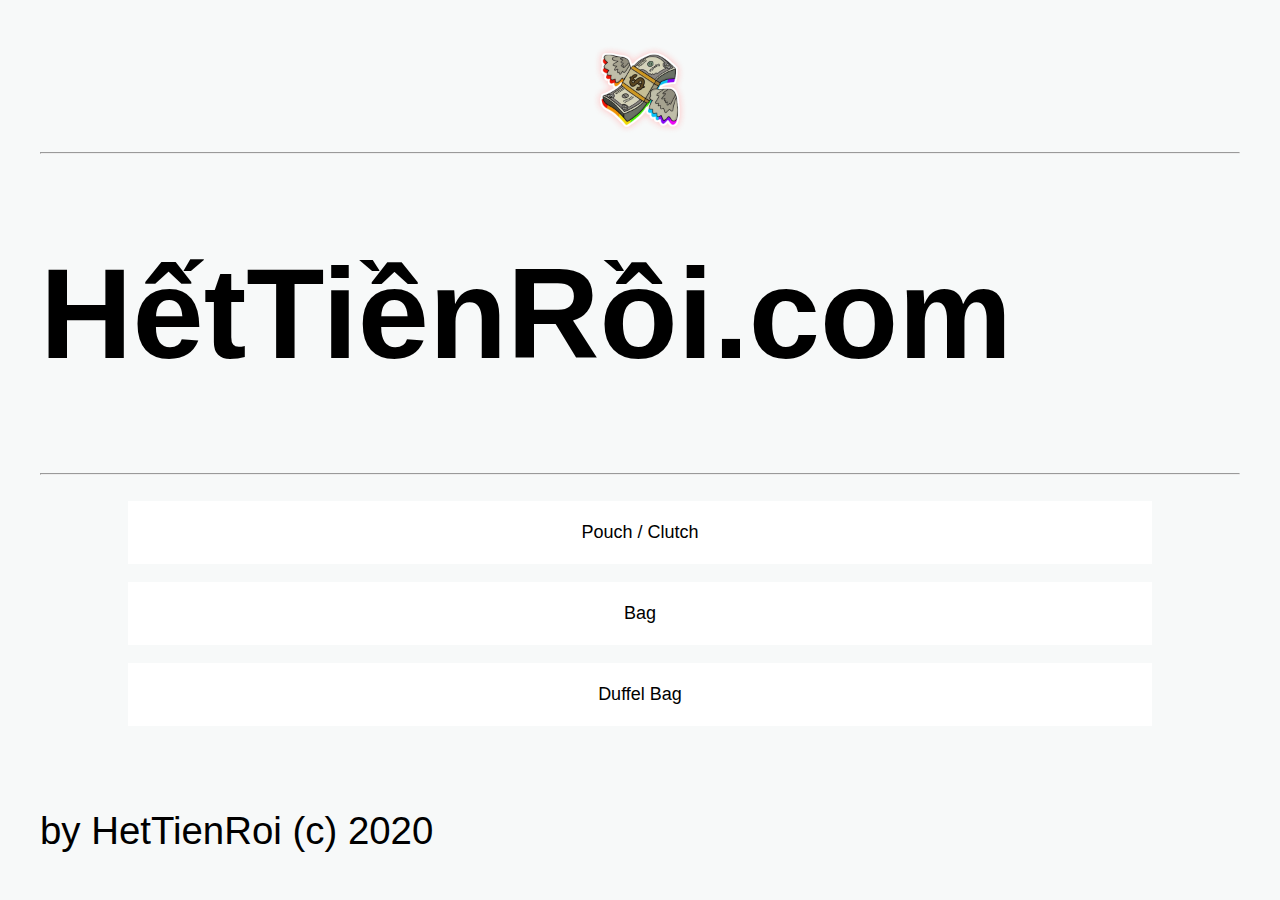
<file: index.html>
<!DOCTYPE html>
<html>
<head>
<title>Hết Tiền Rồi</title>
<meta name="viewport" content="width=device-width, initial-scale=1">
<script src="resource/js/functions.js"></script>
<link rel="stylesheet" href="resource/css/style.css">
<link rel="shortcut icon" type="image/x-icon" href="pics/logo.ico">
</head>
<body>

<!-- MAIN (Center website) -->
<div class="main">
	<center><a href="https://hettienroi.github.io/">
		<img alt="hettienroi.github.io" src="pics/logo.png"  height="100vw">
	</a></center>

	<hr>
	<h1>HếtTiềnRồi.com</h1>
	<hr>
	<br>
	<center><div>
		<button class="buttonindex" onclick="window.location.href='pouch.html';">Pouch / Clutch</button>
		<br><br>
		<button class="buttonindex" onclick="window.location.href='bag.html';">Bag</button>
		<br><br>
		<button class="buttonindex" onclick="window.location.href='duffel.html';">Duffel Bag</button>
	</div></center>
	<p style="position: absolute; bottom: 1vh; font-size: 3vw">by HetTienRoi (c) 2020</p>
<!-- END MAIN -->
</div>
</body>
</html>
</file>
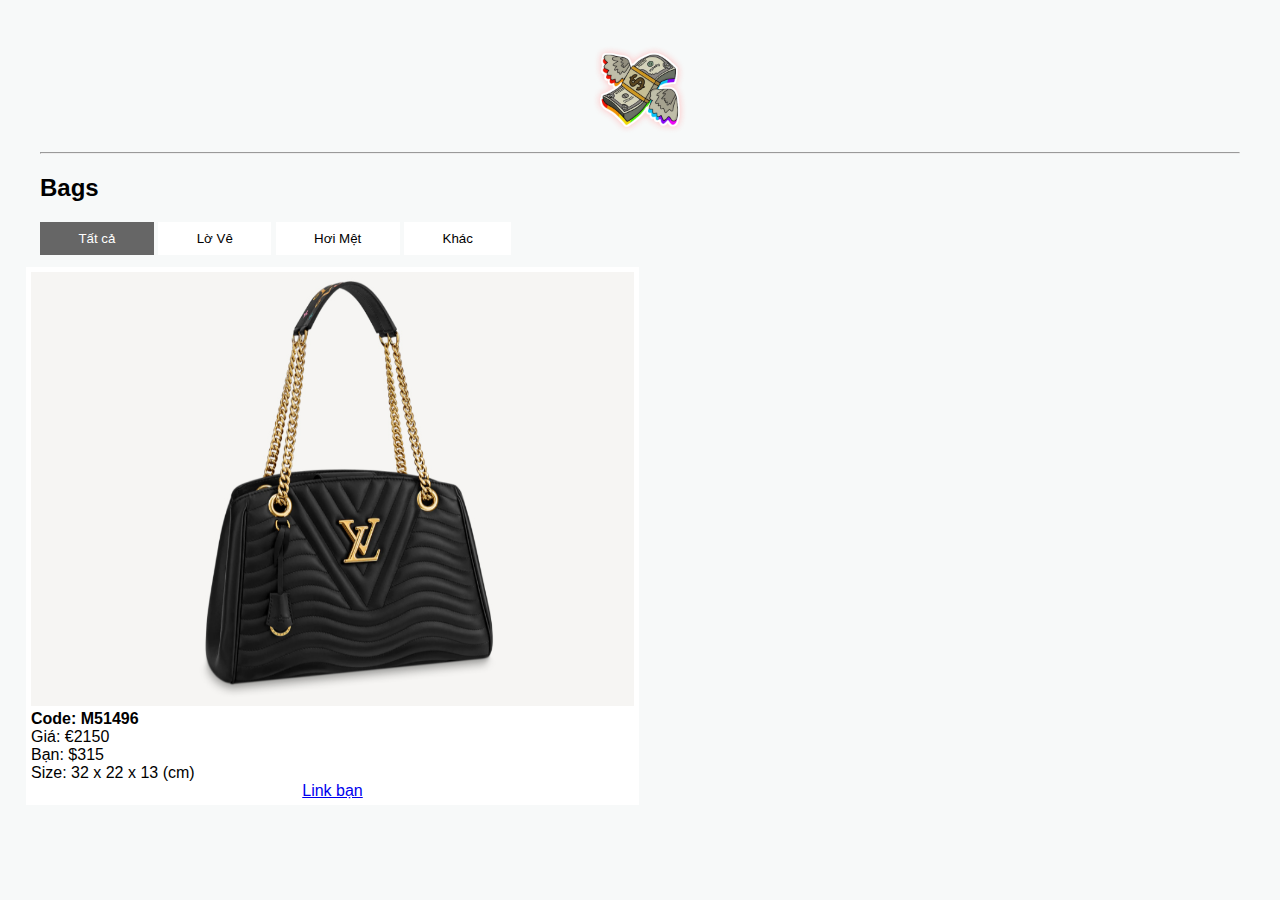
<file: bag.html>
<!DOCTYPE html>
<html>
<head>
<title>Hết Tiền Rồi | Bag</title>
<meta name="viewport" content="width=device-width, initial-scale=1">
<script src="resource/js/functions.js"></script>
<link rel="stylesheet" href="resource/css/style.css">
<link rel="shortcut icon" type="image/x-icon" href="pics/logo.ico">
</head>
<body>

<!-- MAIN (Center website) -->
<div class="main">
	<center><a href="https://hettienroi.github.io/">
		<img alt="hettienroi.github.io" src="pics/logo.png"  height="100vw">
	</a></center>

	<hr>
	<h2>Bags</h2>

	<div id="myBtnContainer">
		<button class="btn active" onclick="filterSelection('all')"> Tất cả</button>
		<button class="btn" onclick="filterSelection('lv')"> Lờ Vê</button>
		<button class="btn" onclick="filterSelection('hermes')"> Hơi Mệt</button>
		<button class="btn" onclick="filterSelection('other')"> Khác</button>
	</div>

	<!-- Portfolio Gallery Grid -->
	<!-- Default image size: 1000x720 px -->
	<div class="row">
		<div class="column lv">
			<div class="content">
				<a href="https://fr.louisvuitton.com/fra-fr/produits/sac-cabas-chaine-louis-vuitton-new-wave-new-wave-leather-nvprod1120027v" target="_blank">
					<img src="pics/M51496.jpg" alt="M51496" style="width:100%">
				</a>
				<b>Code: M51496</b>
				<br>
				Giá: €2150
				<br>
				Bạn: $315
				<br>
				Size: 32 x 22 x 13 (cm)
				<br>
				<center><a href="https://qualityproducts.x.yupoo.com/albums/16533528?uid=1" target="_blank">Link bạn</a></center>
			</div>
		</div>
	</div>
	<!-- END GRID -->
	</div>

<!-- END MAIN -->
</div>

<script>
filterSelection("all")
// Add active class to the current button (highlight it)
var btnContainer = document.getElementById("myBtnContainer");
var btns = btnContainer.getElementsByClassName("btn");
for (var i = 0; i < btns.length; i++) {
  btns[i].addEventListener("click", function(){
    var current = document.getElementsByClassName("active");
    current[0].className = current[0].className.replace(" active", "");
    this.className += " active";
  });
}
</script>

</body>
</html>
</file>
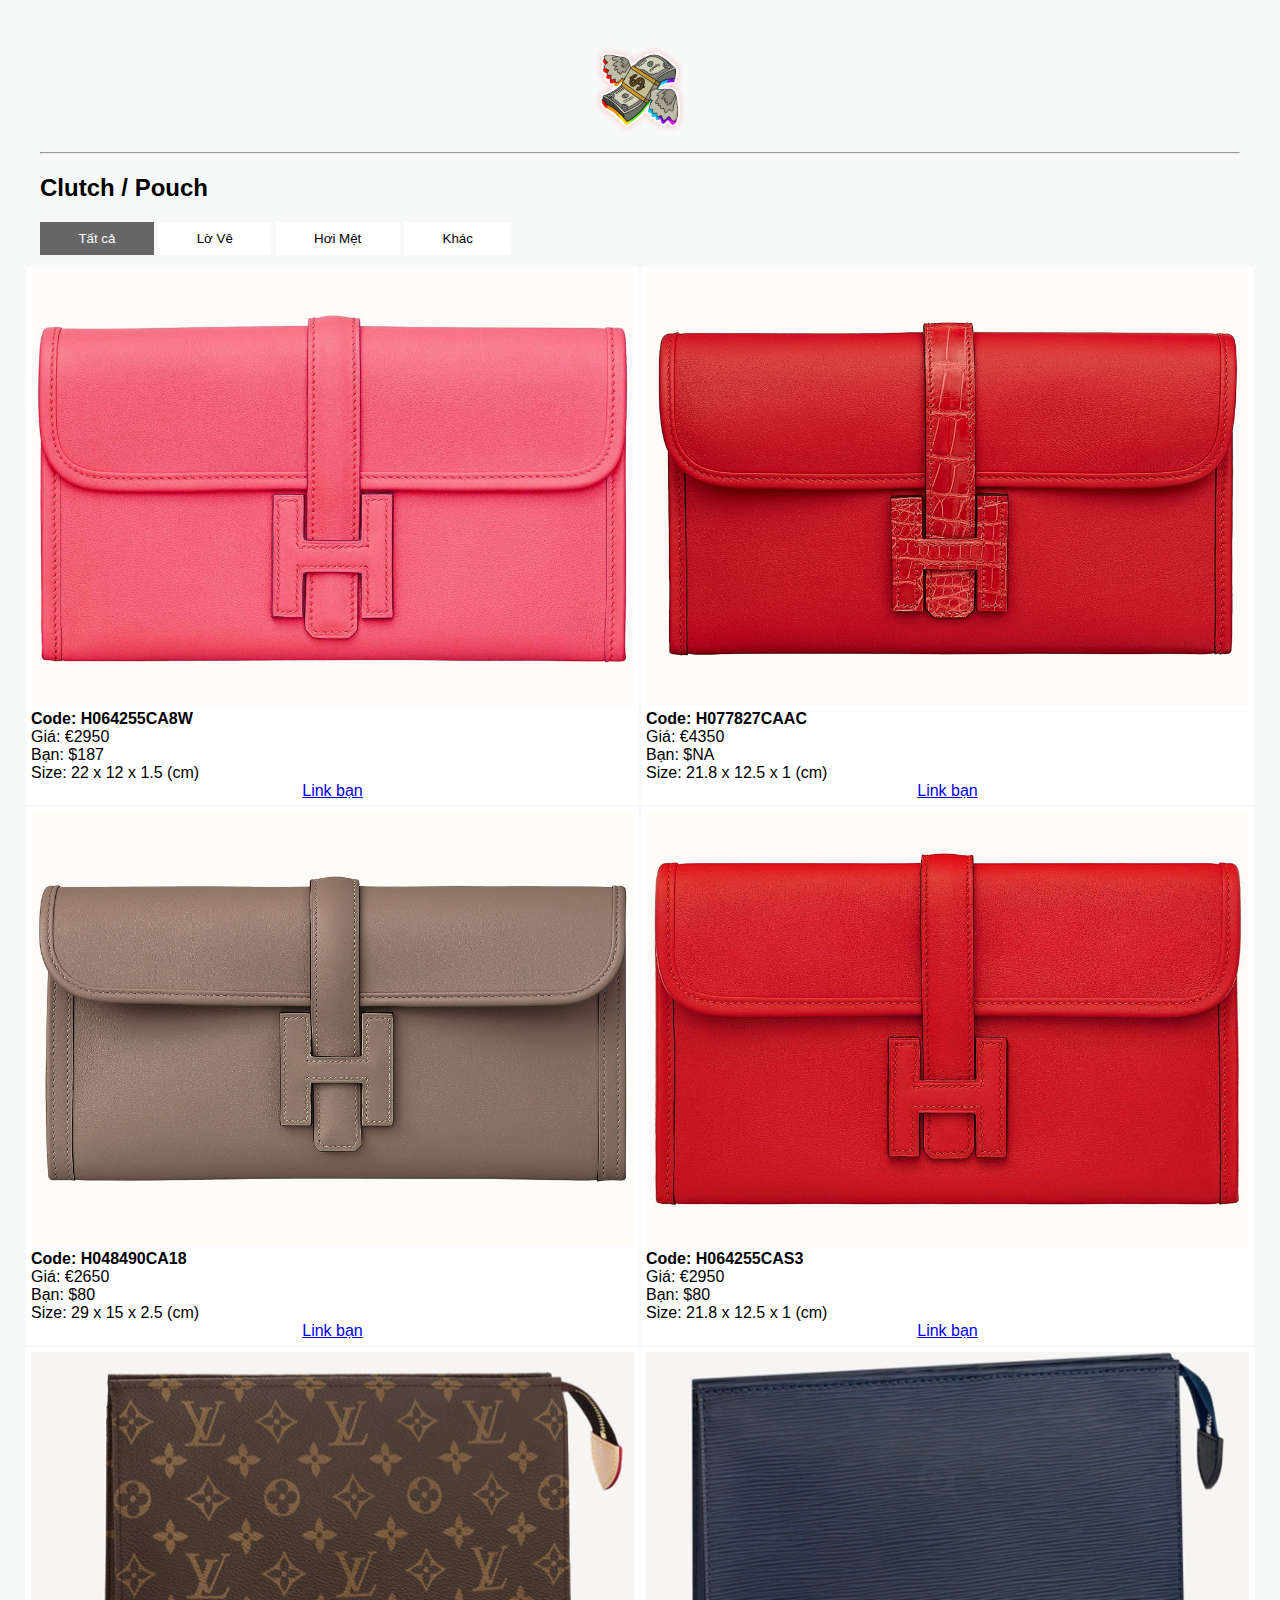
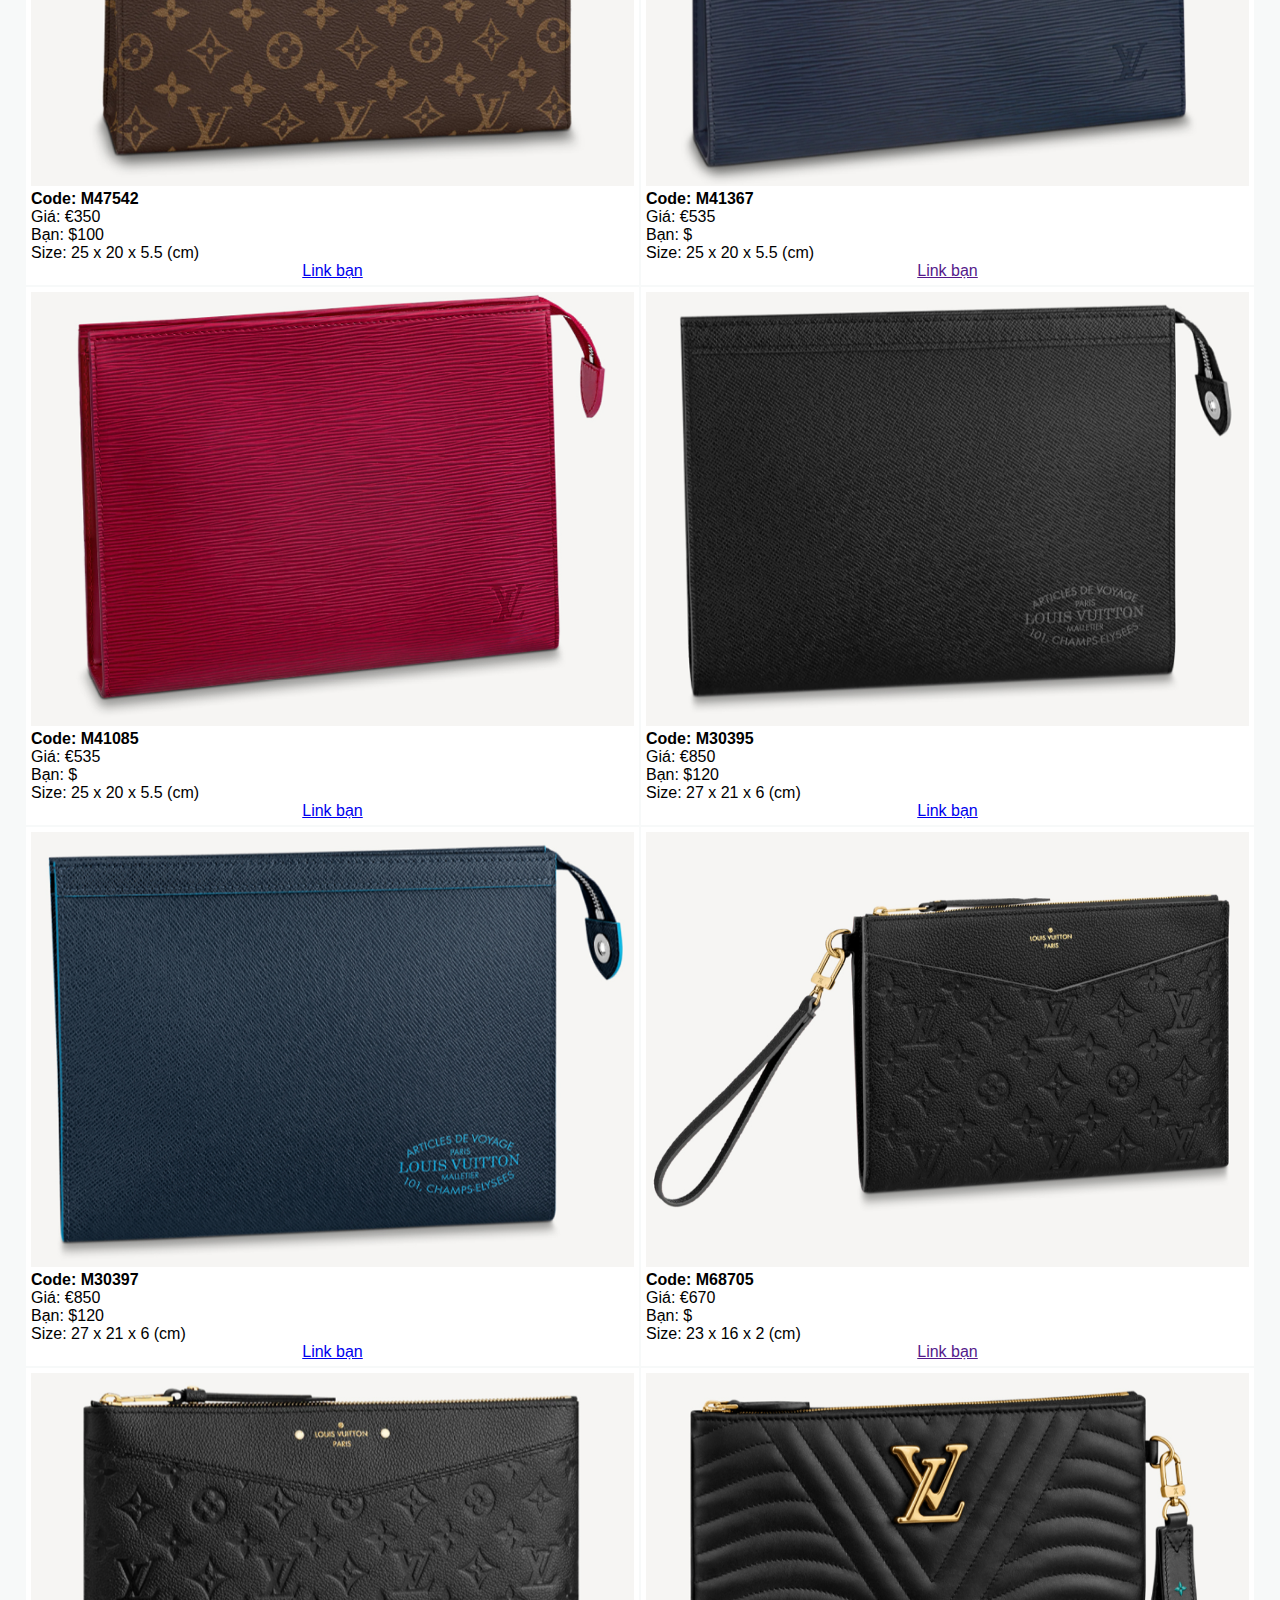
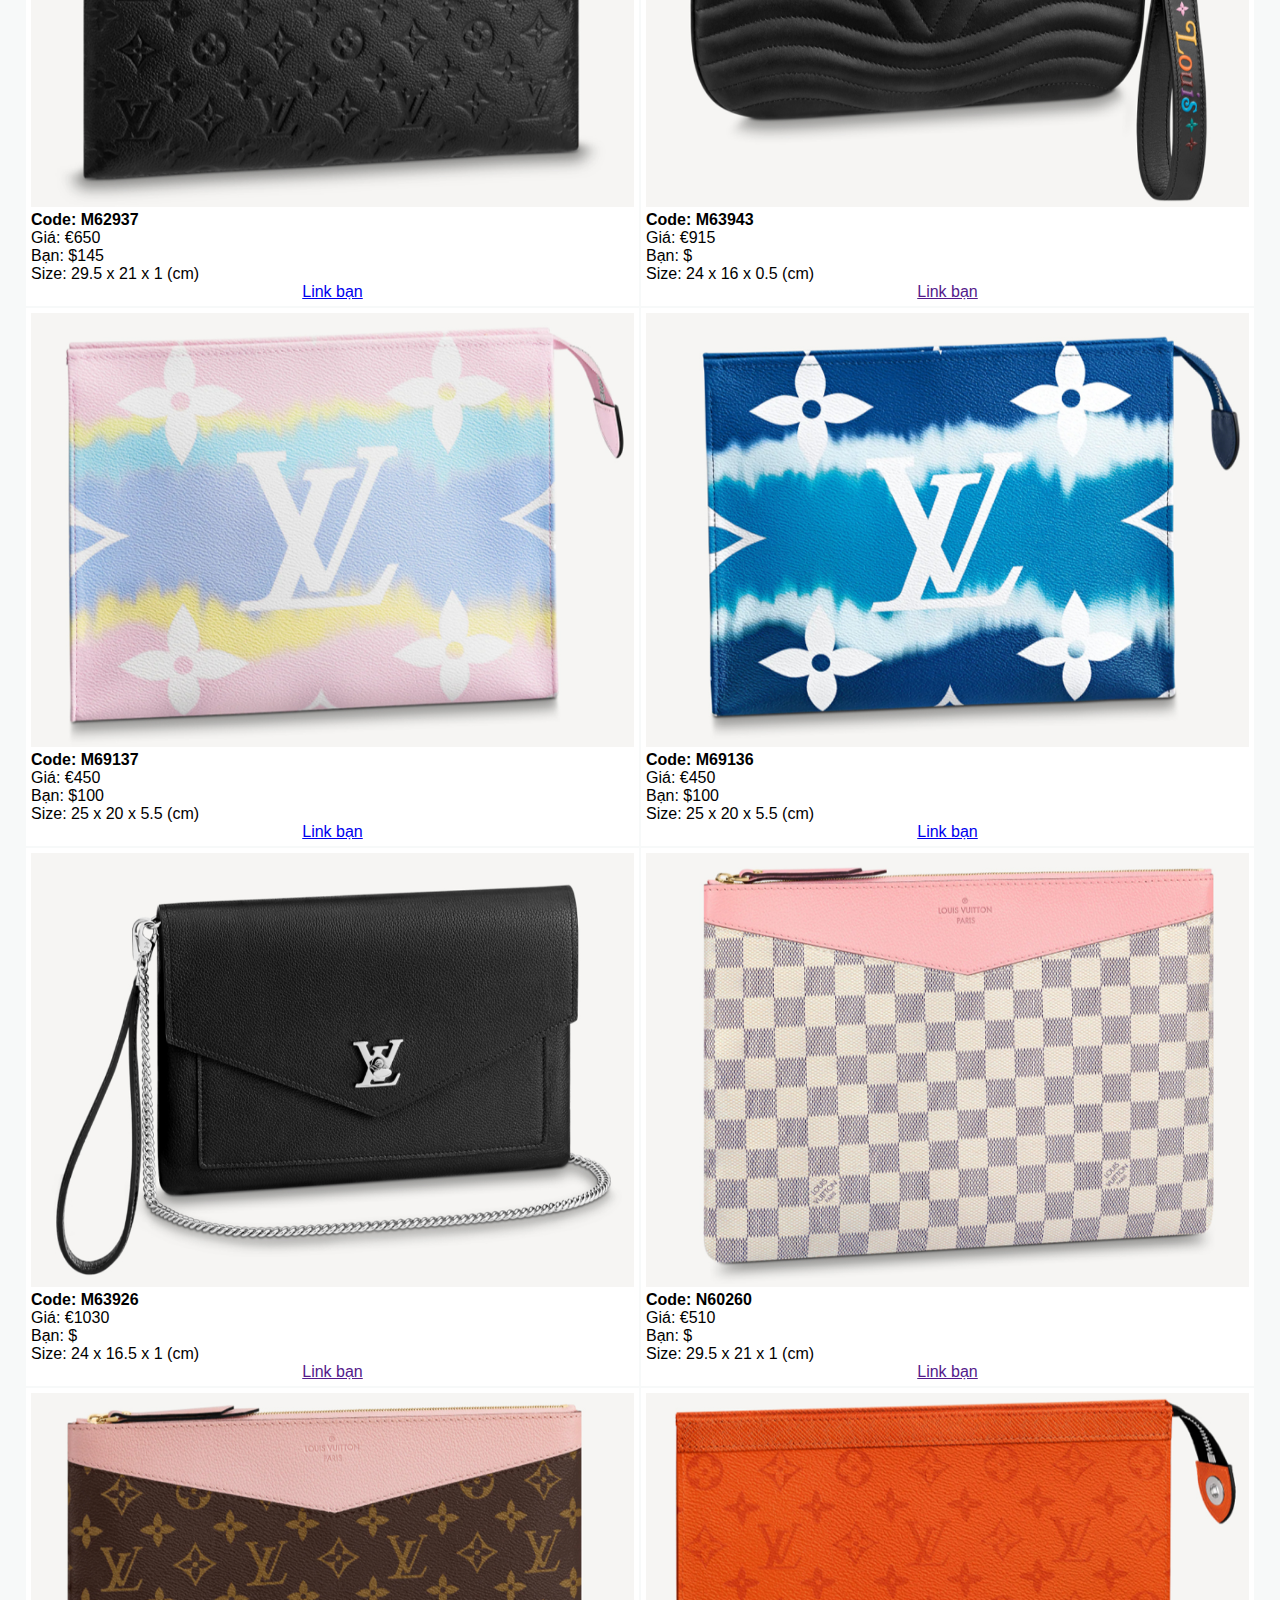
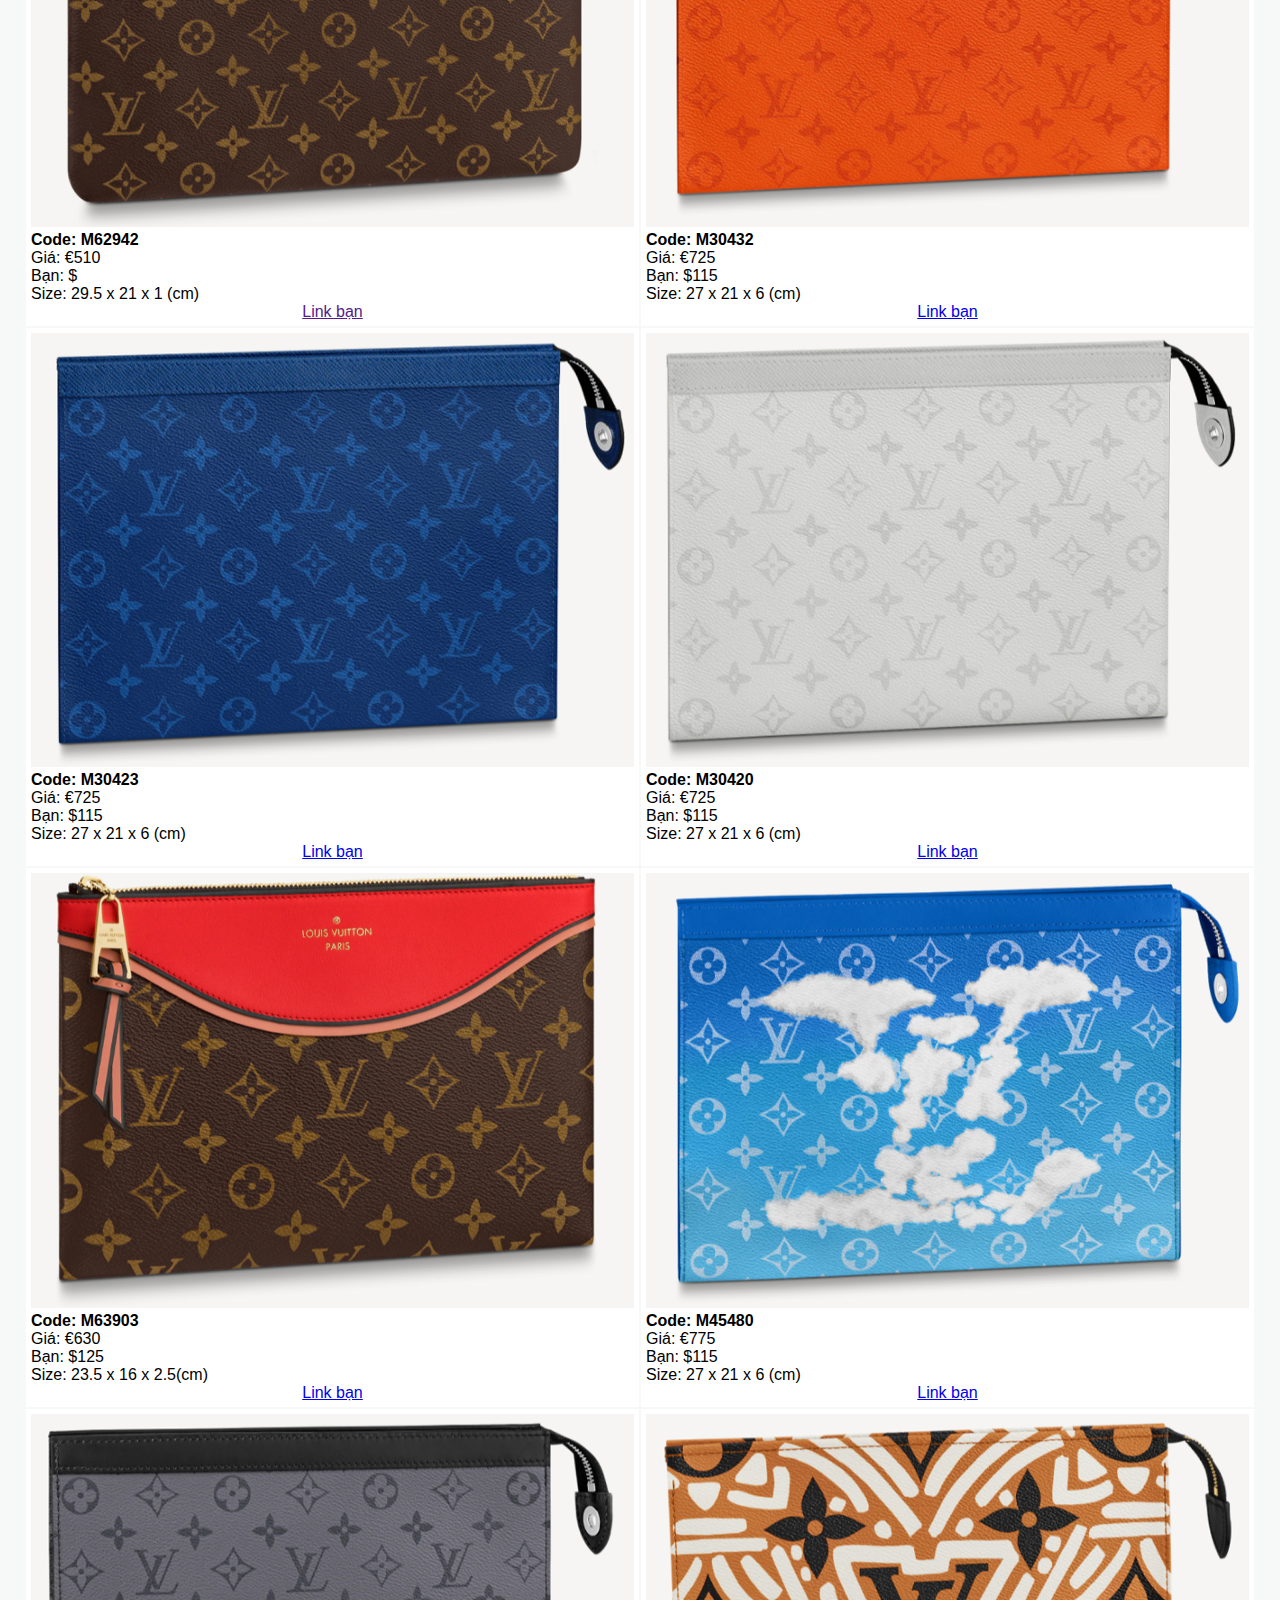
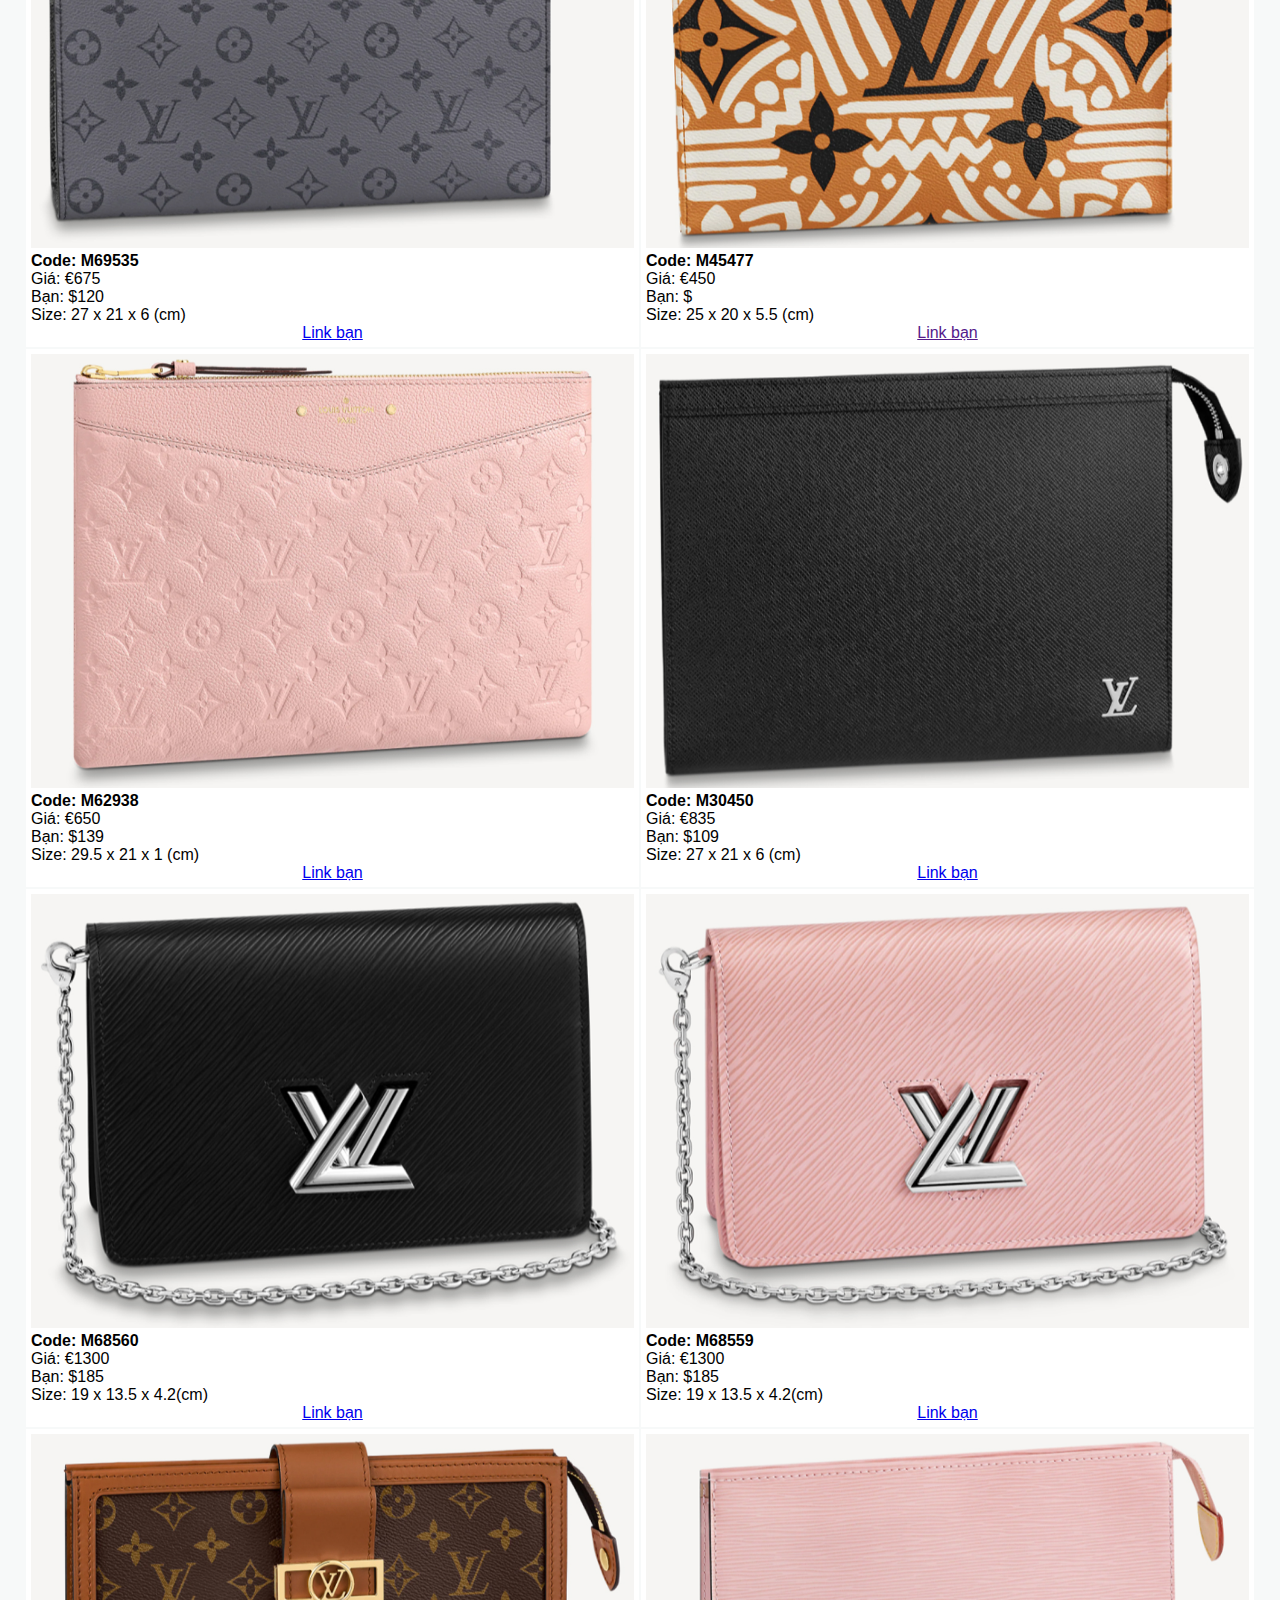
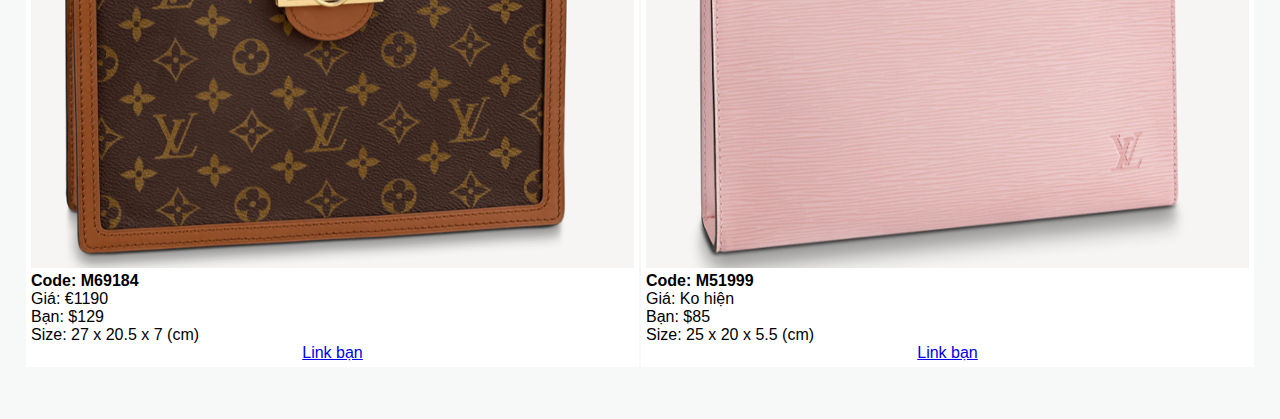
<file: pouch.html>
<!DOCTYPE html>
<html>
<head>
<title>Hết Tiền Rồi | Pouch</title>
<meta name="viewport" content="width=device-width, initial-scale=1">
<script src="resource/js/functions.js"></script>
<link rel="stylesheet" href="resource/css/style.css">
<link rel="shortcut icon" type="image/x-icon" href="pics/logo.ico">
</head>
<body>

<!-- MAIN (Center website) -->
<div class="main">
	<center><a href="https://hettienroi.github.io/">
		<img alt="hettienroi.github.io" src="pics/logo.png"  height="100vw">
	</a></center>

	<hr>
	<h2>Clutch / Pouch</h2>

	<div id="myBtnContainer">
		<button class="btn active" onclick="filterSelection('all')"> Tất cả</button>
		<button class="btn" onclick="filterSelection('lv')"> Lờ Vê</button>
		<button class="btn" onclick="filterSelection('hermes')"> Hơi Mệt</button>
		<button class="btn" onclick="filterSelection('other')"> Khác</button>
	</div>

	<!-- Portfolio Gallery Grid -->
	<!-- Default image size: 1000x720 px -->
	<div class="row">
	
		       <div class="column hermes">
           <div class="content">
               <a href="https://www.hermes.com/us/en/product/jige-duo-wallet-H064255CA8W/?engineid=GOOGLE&utm_campaign=PLA-NB-Natl-US-Wallets-RLSA&utm_adgroup=PLA-Wallets&utm_source=google&utm_medium=cpc&utm_content=shopping&utm_term=PRODUCT_GROUP&gclid=Cj0KCQiA2af-BRDzARIsAIVQUOc_a2WWjVPEYwieLLnmizmtn1gpOoM5bglA4EqraWswEfPin9kGELwaAi4mEALw_wcB&gclsrc=aw.ds" target = "_blank" >
                   <img src="pics/H064255CA8W.jpg" alt="H064255CA8W" style="width:100% ">
               </a>
               <b>Code: H064255CA8W</b>
               <br>
               Giá: €2950
               <br>
               Bạn: $187
               <br>
               Size: 22 x 12 x 1.5 (cm)
               <br>
               <center><a href="https://www.reddit.com/r/RepLadies/wiki/trustedsellers#wiki_redden

" target="_blank">Link bạn</a></center>
           </div>
       </div>       <div class="column hermes">
           <div class="content">
               <a href="https://www.hermes.com/fr/fr/product/portefeuille-jige-duo-touch-H077827CAAC/" target = "_blank" >
                   <img src="pics/H077827CAAC.jpg" alt="H077827CAAC" style="width:100% ">
               </a>
               <b>Code: H077827CAAC</b>
               <br>
               Giá: €4350
               <br>
               Bạn: $NA
               <br>
               Size: 21.8 x 12.5 x 1 (cm)
               <br>
               <center><a href="NA" target="_blank">Link bạn</a></center>
           </div>
       </div>       <div class="column hermes">
           <div class="content">
               <a href="https://www.hermes.com/fr/fr/product/pochette-jige-elan-29-H048490CA18/" target = "_blank" >
                   <img src="pics/H048490CA18.jpg" alt="H048490CA18" style="width:100% ">
               </a>
               <b>Code: H048490CA18</b>
               <br>
               Giá: €2650
               <br>
               Bạn: $80
               <br>
               Size: 29 x 15 x 2.5 (cm)
               <br>
               <center><a href="https://www.reddit.com/r/RepLadies/wiki/trustedsellers#wiki_redden" target="_blank">Link bạn</a></center>
           </div>
       </div>       <div class="column hermes">
           <div class="content">
               <a href="https://www.hermes.com/fr/fr/product/portefeuille-jige-duo-H064255CAS3/" target = "_blank" >
                   <img src="pics/H064255CAS3.jpg" alt="H064255CAS3" style="width:100% ">
               </a>
               <b>Code: H064255CAS3</b>
               <br>
               Giá: €2950
               <br>
               Bạn: $80
               <br>
               Size: 21.8 x 12.5 x 1 (cm)
               <br>
               <center><a href="https://imgur.com/a/lP2r2fp" target="_blank">Link bạn</a></center>
           </div>
       </div>

		<div class="column lv">
			<div class="content">
				<a href="https://fr.louisvuitton.com/fra-fr/produits/poche-toilette-26-monogram-canvas-000767" target="_blank">
					<img src="pics/m47542.jpg" alt="m47542" style="width:100%">
				</a>
				<b>Code: M47542</b>
				<br>
				Giá: €350
				<br>
				Bạn: $100
				<br>
				Size: 25 x 20 x 5.5 (cm)
				<br>
				<center><a href="https://qualityproducts.x.yupoo.com/albums/75646185?uid=1" target="_blank">Link bạn</a></center>
			</div>
		</div>
		
		<div class="column lv">
			<div class="content">
				<a href="https://fr.louisvuitton.com/fra-fr/produits/poche-toilette-26-epi-leather-008122#M41367" target="_blank">
					<img src="pics/M41367.jpg" alt="M41367" style="width:100%">
				</a>
				<b>Code: M41367</b>
				<br>
				Giá: €535
				<br>
				Bạn: $
				<br>
				Size: 25 x 20 x 5.5 (cm)
				<br>
				<center><a href="" target="_blank">Link bạn</a></center>
			</div>
		</div>
		
		<div class="column lv">
			<div class="content">
				<a href="https://fr.louisvuitton.com/fra-fr/produits/poche-toilette-26-epi-leather-008122" target="_blank">
					<img src="pics/M41085.jpg" alt="M41085" style="width:100%">
				</a>
				<b>Code: M41085</b>
				<br>
				Giá: €535
				<br>
				Bạn: $
				<br>
				Size: 25 x 20 x 5.5 (cm)
				<br>
				<center><a href="https://fr.louisvuitton.com/fra-fr/produits/poche-toilette-26-epi-leather-008122" target="_blank">Link bạn</a></center>
			</div>
		</div>
		
		<div class="column lv">
			<div class="content">
				<a href="https://fr.louisvuitton.com/fra-fr/produits/pochette-voyage-taiga-leather-nvprod1850096v" target="_blank">
					<img src="pics/M30395.jpg" alt="M30395" style="width:100%">
				</a>
				<b>Code: M30395</b>
				<br>
				Giá: €850
				<br>
				Bạn: $120
				<br>
				Size: 27 x 21 x 6 (cm)
				<br>
				<center><a href="https://qualityproducts.x.yupoo.com/albums/74751638?uid=1" target="_blank">Link bạn</a></center>
			</div>
		</div>

		<div class="column lv">
			<div class="content">
				<a href="https://fr.louisvuitton.com/fra-fr/produits/pochette-voyage-taiga-leather-nvprod1850096v#M30397" target="_blank">
					<img src="pics/M30397.jpg" alt="M30397" style="width:100%">
				</a>
				<b>Code: M30397</b>
				<br>
				Giá: €850
				<br>
				Bạn: $120
				<br>
				Size: 27 x 21 x 6 (cm)
				<br>
				<center><a href="https://qualityproducts.x.yupoo.com/albums/74751429?uid=1" target="_blank">Link bạn</a></center>
			</div>
		</div>
		
		<div class="column lv">
			<div class="content">
				<a href="https://fr.louisvuitton.com/fra-fr/produits/pochette-melanie-mm-monogram-empreinte-nvprod2020033v#M68705" target="_blank">
					<img src="pics/M68705.jpg" alt="M68705" style="width:100%">
				</a>
				<b>Code: M68705</b>
				<br>
				Giá: €670
				<br>
				Bạn: $
				<br>
				Size: 23 x 16 x 2 (cm)
				<br>
				<center><a href="" target="_blank">Link bạn</a></center>
			</div>
		</div>

		<div class="column lv">
			<div class="content">
				<a href="https://fr.louisvuitton.com/fra-fr/produits/daily-pouch-monogram-empreinte-nvprod1000234v#M62937" target="_blank">
					<img src="pics/M62937.jpg" alt="M62937" style="width:100%">
				</a>
				<b>Code: M62937</b>
				<br>
				Giá: €650
				<br>
				Bạn: $145
				<br>
				Size: 29.5 x 21 x 1 (cm)
				<br>
				<center><a href="https://qualityproducts.x.yupoo.com/albums/66415383?uid=1" target="_blank">Link bạn</a></center>
			</div>
		</div>

		<div class="column lv">
			<div class="content">
				<a href="https://fr.louisvuitton.com/fra-fr/produits/pochette-zippee-louis-vuitton-new-wave-new-wave-leather-nvprod1410017v" target="_blank">
					<img src="pics/M63943.jpg" alt="M63943" style="width:100%">
				</a>
				<b>Code: M63943</b>
				<br>
				Giá: €915
				<br>
				Bạn: $
				<br>
				Size: 24 x 16 x 0.5 (cm)
				<br>
				<center><a href="" target="_blank">Link bạn</a></center>
			</div>
		</div>

		<div class="column lv">
			<div class="content">
				<a href="https://fr.louisvuitton.com/fra-fr/produits/poche-toilette-26-lv-escale-nvprod2140067v" target="_blank">
					<img src="pics/M69137.jpg" alt="M69137" style="width:100%">
				</a>
				<b>Code: M69137</b>
				<br>
				Giá: €450
				<br>
				Bạn: $100
				<br>
				Size: 25 x 20 x 5.5 (cm)
				<br>
				<center><a href="https://qualityproducts.x.yupoo.com/albums/82031932?uid=1" target="_blank">Link bạn</a></center>
			</div>
		</div>

		<div class="column lv">
			<div class="content">
				<a href="https://fr.louisvuitton.com/fra-fr/produits/poche-toilette-26-lv-escale-nvprod2140067v#M69136" target="_blank">
					<img src="pics/M69136.jpg" alt="M69136" style="width:100%">
				</a>
				<b>Code: M69136</b>
				<br>
				Giá: €450
				<br>
				Bạn: $100
				<br>
				Size: 25 x 20 x 5.5 (cm)
				<br>
				<center><a href="https://qualityproducts.x.yupoo.com/albums/82031922?uid=1" target="_blank">Link bạn</a></center>
			</div>
		</div>

		<div class="column lv">
			<div class="content">
				<a href="https://fr.louisvuitton.com/fra-fr/produits/pochette-mylockme-lockme-nvprod1420223v" target="_blank">
					<img src="pics/M63926.jpg" alt="M63926" style="width:100%">
				</a>
				<b>Code: M63926</b>
				<br>
				Giá: €1030
				<br>
				Bạn: $
				<br>
				Size: 24 x 16.5 x 1 (cm)
				<br>
				<center><a href="" target="_blank">Link bạn</a></center>
			</div>
		</div>

		<div class="column lv">
			<div class="content">
				<a href="https://fr.louisvuitton.com/fra-fr/produits/daily-pouch-monogram-nvprod800019v" target="_blank">
					<img src="pics/N60260.jpg" alt="N60260" style="width:100%">
				</a>
				<b>Code: N60260</b>
				<br>
				Giá: €510
				<br>
				Bạn: $
				<br>
				Size: 29.5 x 21 x 1 (cm)
				<br>
				<center><a href="" target="_blank">Link bạn</a></center>
			</div>
		</div>

		<div class="column lv">
			<div class="content">
				<a href="https://fr.louisvuitton.com/fra-fr/produits/daily-pouch-monogram-nvprod800019v" target="_blank">
					<img src="pics/M62942.jpg" alt="M62942" style="width:100%">
				</a>
				<b>Code: M62942</b>
				<br>
				Giá: €510
				<br>
				Bạn: $
				<br>
				Size: 29.5 x 21 x 1 (cm)
				<br>
				<center><a href="" target="_blank">Link bạn</a></center>
			</div>
		</div>

		<div class="column lv">
			<div class="content">
				<a href="https://fr.louisvuitton.com/fra-fr/produits/pochette-voyage-mm-k45-nvprod2140069v" target="_blank">
					<img src="pics/M30432.jpg" alt="M30432" style="width:100%">
				</a>
				<b>Code: M30432</b>
				<br>
				Giá: €725
				<br>
				Bạn: $115
				<br>
				Size: 27 x 21 x 6 (cm)
				<br>
				<center><a href="https://qualityproducts.x.yupoo.com/albums/77683635?uid=1" target="_blank">Link bạn</a></center>
			</div>
		</div>

		<div class="column lv">
			<div class="content">
				<a href="https://fr.louisvuitton.com/fra-fr/produits/pochette-voyage-mm-k45-nvprod2140069v#M30423" target="_blank">
					<img src="pics/M30423.jpg" alt="M30423" style="width:100%">
				</a>
				<b>Code: M30423</b>
				<br>
				Giá: €725
				<br>
				Bạn: $115
				<br>
				Size: 27 x 21 x 6 (cm)
				<br>
				<center><a href="https://qualityproducts.x.yupoo.com/albums/77683390?uid=1" target="_blank">Link bạn</a></center>
			</div>
		</div>

		<div class="column lv">
			<div class="content">
				<a href="https://fr.louisvuitton.com/fra-fr/produits/pochette-voyage-mm-k45-nvprod2140069v#M30420" target="_blank">
					<img src="pics/M30420.jpg" alt="M30420" style="width:100%">
				</a>
				<b>Code: M30420</b>
				<br>
				Giá: €725
				<br>
				Bạn: $115
				<br>
				Size: 27 x 21 x 6 (cm)
				<br>
				<center><a href="https://qualityproducts.x.yupoo.com/albums/81433583?uid=1" target="_blank">Link bạn</a></center>
			</div>
		</div>

		<div class="column lv">
			<div class="content">
				<a href="https://fr.louisvuitton.com/fra-fr/produits/pochette-tuileries-monogram-nvprod1370142v" target="_blank">
					<img src="pics/M63903.jpg" alt="M63903" style="width:100%">
				</a>
				<b>Code: M63903</b>
				<br>
				Giá: €630
				<br>
				Bạn: $125
				<br>
				Size: 23.5 x 16 x 2.5(cm)
				<br>
				<center><a href="https://qualityproducts.x.yupoo.com/albums/65295955?uid=1" target="_blank">Link bạn</a></center>
			</div>
		</div>

		<div class="column lv">
			<div class="content">
				<a href="https://fr.louisvuitton.com/fra-fr/produits/pochette-a4-monogram-other-nvprod2380068v" target="_blank">
					<img src="pics/M45480.jpg" alt="M45480" style="width:100%">
				</a>
				<b>Code: M45480</b>
				<br>
				Giá: €775
				<br>
				Bạn: $115
				<br>
				Size: 27 x 21 x 6 (cm)
				<br>
				<center><a href="https://qualityproducts.x.yupoo.com/albums/85907884?uid=1" target="_blank">Link bạn</a></center>
			</div>
		</div>

		<div class="column lv">
			<div class="content">
				<a href="https://fr.louisvuitton.com/fra-fr/produits/pochette-voyage-mm-nvprod2350051v" target="_blank">
					<img src="pics/M69535.jpg" alt="M69535" style="width:100%">
				</a>
				<b>Code: M69535</b>
				<br>
				Giá: €675
				<br>
				Bạn: $120
				<br>
				Size: 27 x 21 x 6 (cm)
				<br>
				<center><a href="https://qualityproducts.x.yupoo.com/albums/86988793?uid=1" target="_blank">Link bạn</a></center>
			</div>
		</div>

		<div class="column lv">
			<div class="content">
				<a href="https://fr.louisvuitton.com/fra-fr/produits/poche-toilette-lv-crafty-nvprod2380096v" target="_blank">
					<img src="pics/M45477.jpg" alt="M45477" style="width:100%">
				</a>
				<b>Code: M45477</b>
				<br>
				Giá: €450
				<br>
				Bạn: $
				<br>
				Size: 25 x 20 x 5.5 (cm)
				<br>
				<center><a href="" target="_blank">Link bạn</a></center>
			</div>
		</div>

		<div class="column lv">
			<div class="content">
				<a href="https://fr.louisvuitton.com/fra-fr/produits/daily-pouch-monogram-empreinte-nvprod1000234v#M62938" target="_blank">
					<img src="pics/M62938.jpg" alt="M62938" style="width:100%">
				</a>
				<b>Code: M62938</b>
				<br>
				Giá: €650
				<br>
				Bạn: $139
				<br>
				Size: 29.5 x 21 x 1 (cm)
				<br>
				<center><a href="https://www.fashionrepsfam.ru/index.php?route=product/product&product_id=12811" target="_blank">Link bạn</a></center>
			</div>
		</div>

		<div class="column lv">
			<div class="content">
				<a href="https://fr.louisvuitton.com/fra-fr/produits/pochette-voyage-taiga-nvprod2110014v" target="_blank">
					<img src="pics/M30450.jpg" alt="M30450" style="width:100%">
				</a>
				<b>Code: M30450</b>
				<br>
				Giá: €835
				<br>
				Bạn: $109
				<br>
				Size: 27 x 21 x 6 (cm)
				<br>
				<center><a href="https://www.fashionrepsfam.ru/index.php?route=product/product&path=193_195&product_id=13802" target="_blank">Link bạn</a></center>
			</div>
		</div>

		<div class="column lv">
			<div class="content">
				<a href="https://fr.louisvuitton.com/fra-fr/produits/sac-cabas-chaine-louis-vuitton-new-wave-new-wave-leather-nvprod1120027v" target="_blank">
					<img src="pics/M68560.jpg" alt="M68560" style="width:100%">
				</a>
				<b>Code: M68560</b>
				<br>
				Giá: €1300
				<br>
				Bạn: $185
				<br>
				Size: 19 x 13.5 x 4.2(cm)
				<br>
				<center><a href="https://qualityproducts.x.yupoo.com/albums/75650097?uid=1&referrercate=514530" target="_blank">Link bạn</a></center>
			</div>
		</div>

		<div class="column lv">
			<div class="content">
				<a href="https://fr.louisvuitton.com/fra-fr/produits/portefeuille-twist-belt-epi-nvprod1740047v#M68559" target="_blank">
					<img src="pics/M68559.jpg" alt="M68559" style="width:100%">
				</a>
				<b>Code: M68559</b>
				<br>
				Giá: €1300
				<br>
				Bạn: $185
				<br>
				Size: 19 x 13.5 x 4.2(cm)
				<br>
				<center><a href="https://qualityproducts.x.yupoo.com/albums/75650092?uid=1&referrercate=514530" target="_blank">Link bạn</a></center>
			</div>
		</div>

		<div class="column lv">
			<div class="content">
				<a href="https://fr.louisvuitton.com/fra-fr/produits/pochette-dauphine-monogram-nvprod2130061v" target="_blank">
					<img src="pics/M69184.jpg" alt="M69184" style="width:100%">
				</a>
				<b>Code: M69184</b>
				<br>
				Giá: €1190
				<br>
				Bạn: $129
				<br>
				Size: 27 x 20.5 x 7 (cm)
				<br>
				<center><a href="https://www.fashionrepsfam.ru/index.php?route=product/product&path=193_195&product_id=14517" target="_blank">Link bạn</a></center>
			</div>
		</div>

       <div class="column lv">
           <div class="content">
               <a href="https://eu.louisvuitton.com/eng-e1/products/toiletry-pouch-26-epi-leather-nvprod1000056v?fbclid=IwAR0cyMKRgZJnfXd80-EFq-a93dB87k8IInubh5eDBTaCO6P3ge12T7_ZzsQ" target = "_blank" >
                   <img src="pics/M51999.jpg" alt="M51999" style="width:100%">
               </a>
               <b>Code: M51999</b>
               <br>
               Giá: Ko hiện
               <br>
               Bạn: $85
               <br>
               Size: 25 x 20 x 5.5 (cm)
               <br>
               <center><a href="https://www.fashionrepsfam.ru/index.php?route=product/product&product_id=4548" target="_blank">Link bạn</a></center>
           </div>
       </div>


	
	<!-- END GRID -->
	</div>

<!-- END MAIN -->
</div>

<script>
filterSelection("all")
// Add active class to the current button (highlight it)
var btnContainer = document.getElementById("myBtnContainer");
var btns = btnContainer.getElementsByClassName("btn");
for (var i = 0; i < btns.length; i++) {
  btns[i].addEventListener("click", function(){
    var current = document.getElementsByClassName("active");
    current[0].className = current[0].className.replace(" active", "");
    this.className += " active";
  });
}
</script>

</body>
</html>
</file>
<file: resource/css/style.css>
* {
  box-sizing: border-box;
}

body {
  background-color: #F7F9F9;
  padding: 2.5vw;
  font-family: Arial;
}

/* Center website */
.main {
  max-width: 100vw;
  margin: auto;
}

h1 {
  font-size: 10vw;
  word-break: break-all;
}

.row {
  margin: 10px -16px;
}

/* Add padding BETWEEN each column */
.row,
.row > .column {
  padding: 1px;
}

/* Create three equal columns that floats next to each other */
.column {
  float: left;
  width: 50%;
  display: none; /* Hide all elements by default */
}

/* Clear floats after rows */ 
.row:after {
  content: "";
  display: table;
  clear: both;
}

/* Content */
.content {
  background-color: white;
  padding: 5px;
}

/* The "show" class is added to the filtered elements */
.show {
  display: block;
}

/* Style the buttons */
.btn {
  border: none;
  outline: none;
  padding: 1vh 3vw;
  background-color: white;
  cursor: pointer;
}

.btn:hover {
  background-color: #ddd;
}

.btn.active {
  background-color: #666;
  color: white;
}

.buttonindex {
	border: none;
	outline: none;
	padding: 1vh 3vw;
	width: 80vw;
	height: 7vh;
	background-color: white;
	cursor: pointer;
	text-decoration: none;
	color: black;
	font-size: 2vh;
}
</file>
